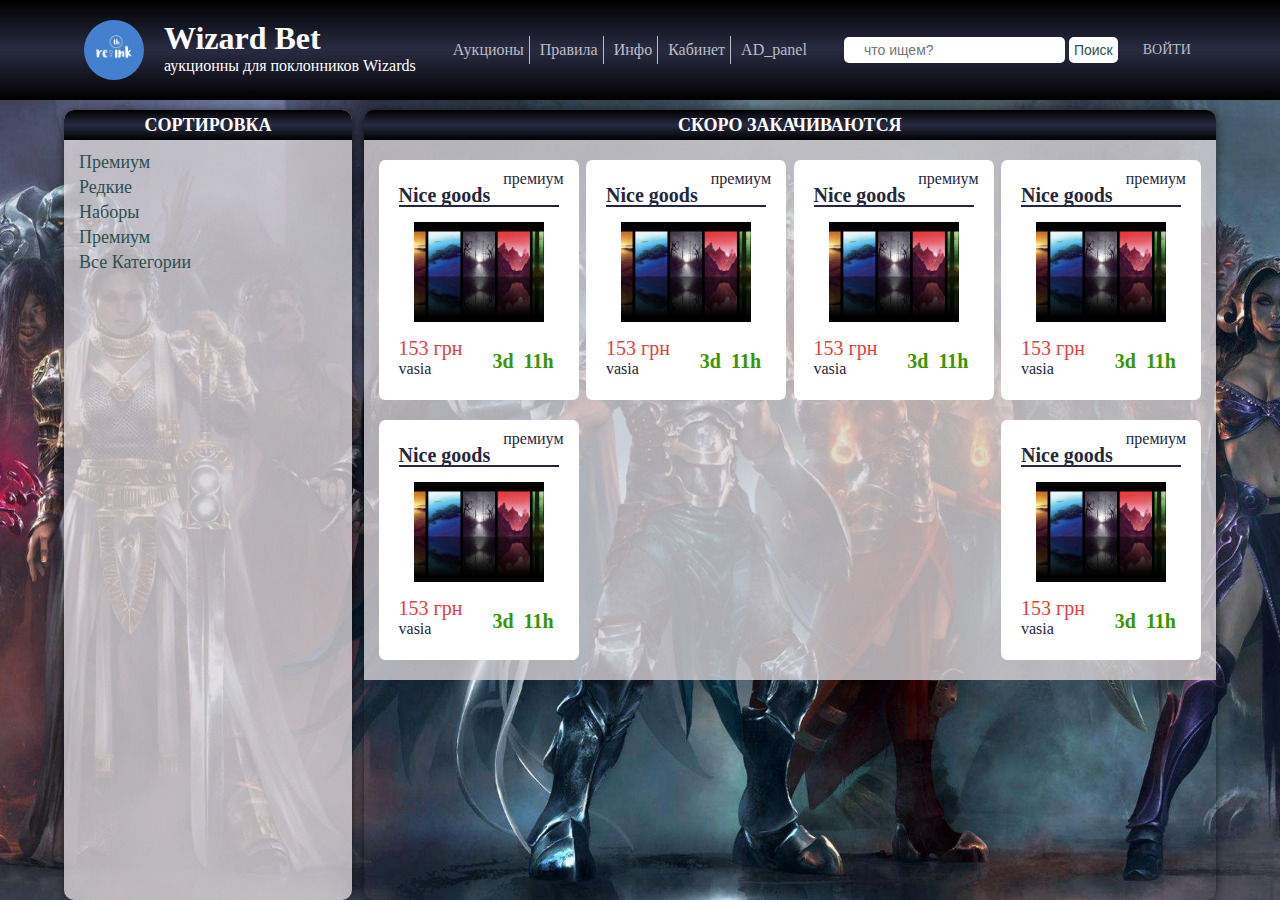
<file: auctions.html>
<!DOCTYPE html>
<html lang="en">
<head>
    <meta charset="UTF-8">
    <title>Title</title>
    <link rel="stylesheet" href="./css/style.css" type="text/css">
</head>
<body>
    <header>
        <div class="containerTop">
            <div class="wrapTopContainer">
                <div class="btnMenu">
                    <div class="btnDecoLine"></div>
                    <div class="btnDecoLine"></div>
                    <div class="btnDecoLine"></div>
                </div>
                <div class="containerTitle">
                    <a href="" class="wrapLogo">
                        <img src="./images/logoSuv.jpg" alt="logo" class="logo">
                    </a>
                    <div class="wrapH">
                        <h1>Wizard Bet</h1>
                        <p>аукционны для поклонников Wizards </p>
                    </div>
                </div>
                <ul class="topMenu">
                    <li class="topMenuItem"><a href="" class="linkMenu">аукционы</a></li>
                    <li class="topMenuItem"><a href="" class="linkMenu">правила</a></li>
                    <li class="topMenuItem"><a href="" class="linkMenu">инфо</a></li>
                    <li class="topMenuItem"><a href="" class="linkMenu">кабинет</a></li>
                    <li class="topMenuItem"><a href="" class="linkMenu">AD_panel</a></li>
                </ul>
                <div class="wrapTopLine">
                    <div class="wrapSearch">
                        <input type="search" class="input_search" placeholder="что ищем?">
                        <button class="btn search">Поиск</button>
                    </div>
                    <a href="" class="enter">Войти</a>
                </div>
            </div>

        </div>
    </header>
    <div class="containerContent">
        <div class="containerLeftBar">
            <h3>Сортировка</h3>
            <ul class="containerMenu">
                <li class="wrapItem"><a href="" class="category">Премиум</a></li>
                <li class="wrapItem"><a href="" class="category">Редкие</a></li>
                <li class="wrapItem"><a href="" class="category">Наборы</a></li>
                <li class="wrapItem"><a href="" class="category">Премиум</a></li>
                <li class="wrapItem"><a href="" class="category">Все категории</a></li>
            </ul>
        </div>
        <div class="containerRight">
            <h3>Скоро закачиваются</h3>
            <div class="containerPreview">
                <div class="itemPreview">
                    <a href="" class="categoryItem">премиум</a>
                    <a href="">
                        <p class="namePreview">Nice goods</p>
                        <div class="wrapFoto">
                            <img src="./images/4.jpg" alt="">
                        </div>
                    </a>

                    <div class="lineInfo">
                        <div class="wrapPrice">
                            <p class="price">153 <span>грн</span> </p>
                            <a  href="" class="author">vasia</a>
                        </div>
                        <div class="lineTime">
                            <p class="time days">3d</p>
                            <p class="time hours">11h</p>
                            <!--<p class="time minutes"></p>-->
                        </div>
                    </div>


                </div>
                <div class="itemPreview">
                    <a href="" class="categoryItem">премиум</a>
                    <a href="">
                        <p class="namePreview">Nice goods</p>
                        <div class="wrapFoto">
                            <img src="./images/4.jpg" alt="">
                        </div>
                    </a>

                    <div class="lineInfo">
                        <div class="wrapPrice">
                            <p class="price">153 <span>грн</span> </p>
                            <a  href="" class="author">vasia</a>
                        </div>
                        <div class="lineTime">
                            <p class="time days">3d</p>
                            <p class="time hours">11h</p>
                            <!--<p class="time minutes"></p>-->
                        </div>
                    </div>


                </div>
                <div class="itemPreview">
                    <a href="" class="categoryItem">премиум</a>
                    <a href="">
                        <p class="namePreview">Nice goods</p>
                        <div class="wrapFoto">
                            <img src="./images/4.jpg" alt="">
                        </div>
                    </a>

                    <div class="lineInfo">
                        <div class="wrapPrice">
                            <p class="price">153 <span>грн</span> </p>
                            <a  href="" class="author">vasia</a>
                        </div>
                        <div class="lineTime">
                            <p class="time days">3d</p>
                            <p class="time hours">11h</p>
                            <!--<p class="time minutes"></p>-->
                        </div>
                    </div>


                </div>
                <div class="itemPreview">
                    <a href="" class="categoryItem">премиум</a>
                    <a href="">
                        <p class="namePreview">Nice goods</p>
                        <div class="wrapFoto">
                            <img src="./images/4.jpg" alt="">
                        </div>
                    </a>

                    <div class="lineInfo">
                        <div class="wrapPrice">
                            <p class="price">153 <span>грн</span> </p>
                            <a  href="" class="author">vasia</a>
                        </div>
                        <div class="lineTime">
                            <p class="time days">3d</p>
                            <p class="time hours">11h</p>
                            <!--<p class="time minutes"></p>-->
                        </div>
                    </div>


                </div>
                <div class="itemPreview">
                    <a href="" class="categoryItem">премиум</a>
                    <a href="">
                        <p class="namePreview">Nice goods</p>
                        <div class="wrapFoto">
                            <img src="./images/4.jpg" alt="">
                        </div>
                    </a>

                    <div class="lineInfo">
                        <div class="wrapPrice">
                            <p class="price">153 <span>грн</span> </p>
                            <a  href="" class="author">vasia</a>
                        </div>
                        <div class="lineTime">
                            <p class="time days">3d</p>
                            <p class="time hours">11h</p>
                            <!--<p class="time minutes"></p>-->
                        </div>
                    </div>


                </div>
                <div class="itemPreview">
                    <a href="" class="categoryItem">премиум</a>
                    <a href="">
                        <p class="namePreview">Nice goods</p>
                        <div class="wrapFoto">
                            <img src="./images/4.jpg" alt="">
                        </div>
                    </a>

                    <div class="lineInfo">
                        <div class="wrapPrice">
                            <p class="price">153 <span>грн</span> </p>
                            <a  href="" class="author">vasia</a>
                        </div>
                        <div class="lineTime">
                            <p class="time days">3d</p>
                            <p class="time hours">11h</p>
                            <!--<p class="time minutes"></p>-->
                        </div>
                    </div>


                </div>
            </div>
        </div>
    </div>
</body>
</html>
</file>
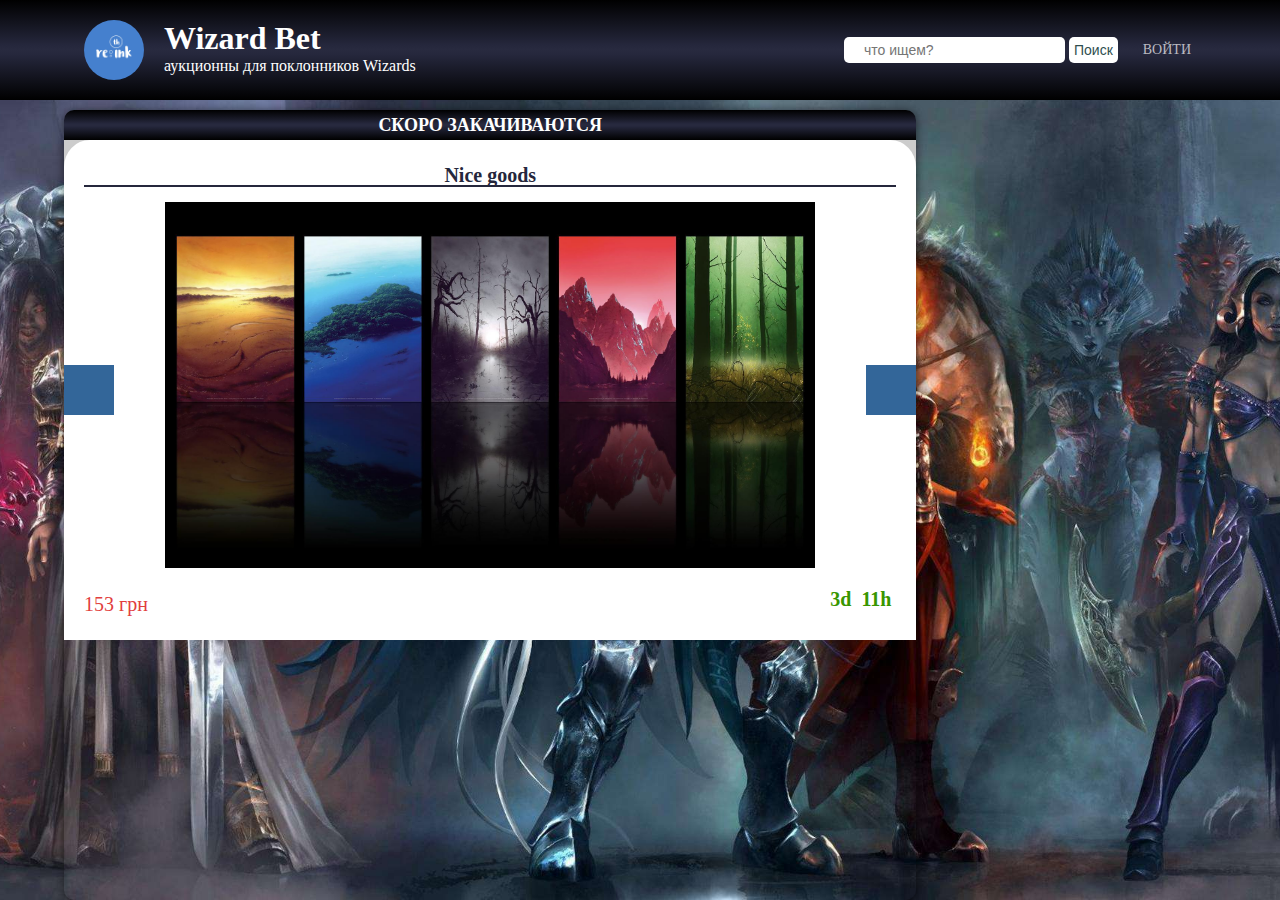
<file: main.html>
<!DOCTYPE html>
<html lang="en">
<head>
    <meta charset="UTF-8">
    <title>Title</title>
    <link rel="stylesheet" href="./css/style.css" type="text/css">
    <link rel="stylesheet" href="./css/slider.css" type="text/css">
</head>
<body>
    <header>
        <div class="containerTop">
            <div class="wrapTopContainer">
                <div class="btnMenu">
                    <div class="btnDecoLine"></div>
                    <div class="btnDecoLine"></div>
                    <div class="btnDecoLine"></div>
                </div>
                <div class="containerTitle">
                    <a href="" class="wrapLogo">
                        <img src="./images/logoSuv.jpg" alt="logo" class="logo">
                    </a>
                    <div class="wrapH">
                        <h1>Wizard Bet</h1>
                        <p>аукционны для поклонников Wizards </p>
                    </div>
                </div>
                <div class="wrapTopLine">
                    <div class="wrapSearch">
                        <input type="search" class="input_search" placeholder="что ищем?">
                        <button class="btn search">Поиск</button>
                    </div>
                    <a href="" class="enter">Войти</a>
                </div>
            </div>

        </div>
    </header>
    <div class="containerContent">

        <div class="containerRight">
            <h3>Скоро закачиваются</h3>

            <div class="slider" id="sl1">
                <div class="arrow arrow-left"></div>
                <div class="arrow arrow-right"></div>
                <div class="wraper">
                    <div class="mover">
                        <div class="slide">
                            <div class="itemPreview">
                                <a href="" class="categoryItem">премиум</a>
                                <a href="">
                                    <p class="namePreview">Nice goods</p>
                                    <div class="wrapFoto">
                                        <img src="./images/4.jpg" alt="">
                                    </div>
                                </a>

                                <div class="lineInfo">
                                    <div class="wrapPrice">
                                        <p class="price">153 <span>грн</span> </p>
                                        <a  href="" class="author">vasia</a>
                                    </div>
                                    <div class="lineTime">
                                        <p class="time days">3d</p>
                                        <p class="time hours">11h</p>
                                        <!--<p class="time minutes"></p>-->
                                    </div>
                                </div>
                            </div>
                        </div>
                        <div class="slide">
                            <div class="itemPreview">
                                <a href="" class="categoryItem">премиум</a>
                                <a href="">
                                    <p class="namePreview">Nice goods</p>
                                    <div class="wrapFoto">
                                        <img src="./images/4.jpg" alt="">
                                    </div>
                                </a>

                                <div class="lineInfo">
                                    <div class="wrapPrice">
                                        <p class="price">153 <span>грн</span> </p>
                                        <a  href="" class="author">vasia</a>
                                    </div>
                                    <div class="lineTime">
                                        <p class="time days">3d</p>
                                        <p class="time hours">11h</p>
                                        <!--<p class="time minutes"></p>-->
                                    </div>
                                </div>
                            </div>
                        </div>
                        <div class="slide">
                            <div class="itemPreview">
                                <a href="" class="categoryItem">премиум</a>
                                <a href="">
                                    <p class="namePreview">Nice goods</p>
                                    <div class="wrapFoto">
                                        <img src="./images/4.jpg" alt="">
                                    </div>
                                </a>

                                <div class="lineInfo">
                                    <div class="wrapPrice">
                                        <p class="price">153 <span>грн</span> </p>
                                        <a  href="" class="author">vasia</a>
                                    </div>
                                    <div class="lineTime">
                                        <p class="time days">3d</p>
                                        <p class="time hours">11h</p>
                                        <!--<p class="time minutes"></p>-->
                                    </div>
                                </div>
                            </div>
                        </div>
                        <div class="slide">
                            <div class="itemPreview">
                                <a href="" class="categoryItem">премиум</a>
                                <a href="">
                                    <p class="namePreview">Nice goods</p>
                                    <div class="wrapFoto">
                                        <img src="./images/4.jpg" alt="">
                                    </div>
                                </a>

                                <div class="lineInfo">
                                    <div class="wrapPrice">
                                        <p class="price">153 <span>грн</span> </p>
                                        <a  href="" class="author">vasia</a>
                                    </div>
                                    <div class="lineTime">
                                        <p class="time days">3d</p>
                                        <p class="time hours">11h</p>
                                        <!--<p class="time minutes"></p>-->
                                    </div>
                                </div>
                            </div>
                        </div>
                        <div class="slide">
                            <div class="itemPreview">
                                <a href="" class="categoryItem">премиум</a>
                                <a href="">
                                    <p class="namePreview">Nice goods</p>
                                    <div class="wrapFoto">
                                        <img src="./images/4.jpg" alt="">
                                    </div>
                                </a>

                                <div class="lineInfo">
                                    <div class="wrapPrice">
                                        <p class="price">153 <span>грн</span> </p>
                                        <a  href="" class="author">vasia</a>
                                    </div>
                                    <div class="lineTime">
                                        <p class="time days">3d</p>
                                        <p class="time hours">11h</p>
                                        <!--<p class="time minutes"></p>-->
                                    </div>
                                </div>
                            </div>
                        </div>
                        <div class="slide">
                            <div class="itemPreview">
                                <a href="" class="categoryItem">премиум</a>
                                <a href="">
                                    <p class="namePreview">Nice goods</p>
                                    <div class="wrapFoto">
                                        <img src="./images/4.jpg" alt="">
                                    </div>
                                </a>

                                <div class="lineInfo">
                                    <div class="wrapPrice">
                                        <p class="price">153 <span>грн</span> </p>
                                        <a  href="" class="author">vasia</a>
                                    </div>
                                    <div class="lineTime">
                                        <p class="time days">3d</p>
                                        <p class="time hours">11h</p>
                                        <!--<p class="time minutes"></p>-->
                                    </div>
                                </div>
                            </div>
                        </div>
                        </div>
                    </div>
                    <div class="wraper2"></div>
                </div>




            <!--<div class="containerPreview">-->
                <!--<div class="itemPreview">-->
                    <!--<a href="" class="categoryItem">премиум</a>-->
                    <!--<a href="">-->
                        <!--<p class="namePreview">Nice goods</p>-->
                        <!--<div class="wrapFoto">-->
                            <!--<img src="./images/4.jpg" alt="">-->
                        <!--</div>-->
                    <!--</a>-->

                    <!--<div class="lineInfo">-->
                        <!--<div class="wrapPrice">-->
                            <!--<p class="price">153 <span>грн</span> </p>-->
                            <!--<a  href="" class="author">vasia</a>-->
                        <!--</div>-->
                        <!--<div class="lineTime">-->
                            <!--<p class="time days">3d</p>-->
                            <!--<p class="time hours">11h</p>-->
                            <!--&lt;!&ndash;<p class="time minutes"></p>&ndash;&gt;-->
                        <!--</div>-->
                    <!--</div>-->
                <!--</div>-->


                <!--</div>-->
                <!--<div class="itemPreview">-->
                    <!--<a href="" class="categoryItem">премиум</a>-->
                    <!--<a href="">-->
                        <!--<p class="namePreview">Nice goods</p>-->
                        <!--<div class="wrapFoto">-->
                            <!--<img src="./images/4.jpg" alt="">-->
                        <!--</div>-->
                    <!--</a>-->

                    <!--<div class="lineInfo">-->
                        <!--<div class="wrapPrice">-->
                            <!--<p class="price">153 <span>грн</span> </p>-->
                            <!--<a  href="" class="author">vasia</a>-->
                        <!--</div>-->
                        <!--<div class="lineTime">-->
                            <!--<p class="time days">3d</p>-->
                            <!--<p class="time hours">11h</p>-->
                            <!--&lt;!&ndash;<p class="time minutes"></p>&ndash;&gt;-->
                        <!--</div>-->
                    <!--</div>-->
                <!--</div>-->


                <!--</div>-->
                <!--<div class="itemPreview">-->
                    <!--<a href="" class="categoryItem">премиум</a>-->
                    <!--<a href="">-->
                        <!--<p class="namePreview">Nice goods</p>-->
                        <!--<div class="wrapFoto">-->
                            <!--<img src="./images/4.jpg" alt="">-->
                        <!--</div>-->
                    <!--</a>-->

                    <!--<div class="lineInfo">-->
                        <!--<div class="wrapPrice">-->
                            <!--<p class="price">153 <span>грн</span> </p>-->
                            <!--<a  href="" class="author">vasia</a>-->
                        <!--</div>-->
                        <!--<div class="lineTime">-->
                            <!--<p class="time days">3d</p>-->
                            <!--<p class="time hours">11h</p>-->
                            <!--&lt;!&ndash;<p class="time minutes"></p>&ndash;&gt;-->
                        <!--</div>-->
                    <!--</div>-->


                <!--</div>-->
                <!--<div class="itemPreview">-->
                    <!--<a href="" class="categoryItem">премиум</a>-->
                    <!--<a href="">-->
                        <!--<p class="namePreview">Nice goods</p>-->
                        <!--<div class="wrapFoto">-->
                            <!--<img src="./images/4.jpg" alt="">-->
                        <!--</div>-->
                    <!--</a>-->

                    <!--<div class="lineInfo">-->
                        <!--<div class="wrapPrice">-->
                            <!--<p class="price">153 <span>грн</span> </p>-->
                            <!--<a  href="" class="author">vasia</a>-->
                        <!--</div>-->
                        <!--<div class="lineTime">-->
                            <!--<p class="time days">3d</p>-->
                            <!--<p class="time hours">11h</p>-->
                            <!--&lt;!&ndash;<p class="time minutes"></p>&ndash;&gt;-->
                        <!--</div>-->
                    <!--</div>-->


                <!--</div>-->
                <!--<div class="itemPreview">-->
                    <!--<a href="" class="categoryItem">премиум</a>-->
                    <!--<a href="">-->
                        <!--<p class="namePreview">Nice goods</p>-->
                        <!--<div class="wrapFoto">-->
                            <!--<img src="./images/4.jpg" alt="">-->
                        <!--</div>-->
                    <!--</a>-->

                    <!--<div class="lineInfo">-->
                        <!--<div class="wrapPrice">-->
                            <!--<p class="price">153 <span>грн</span> </p>-->
                            <!--<a  href="" class="author">vasia</a>-->
                        <!--</div>-->
                        <!--<div class="lineTime">-->
                            <!--<p class="time days">3d</p>-->
                            <!--<p class="time hours">11h</p>-->
                            <!--&lt;!&ndash;<p class="time minutes"></p>&ndash;&gt;-->
                        <!--</div>-->
                    <!--</div>-->
                <!--</div>-->


                <!--</div>-->
                <!--<div class="itemPreview">-->
                    <!--<a href="" class="categoryItem">премиум</a>-->
                    <!--<a href="">-->
                        <!--<p class="namePreview">Nice goods</p>-->
                        <!--<div class="wrapFoto">-->
                            <!--<img src="./images/4.jpg" alt="">-->
                        <!--</div>-->
                    <!--</a>-->

                    <!--<div class="lineInfo">-->
                        <!--<div class="wrapPrice">-->
                            <!--<p class="price">153 <span>грн</span> </p>-->
                            <!--<a  href="" class="author">vasia</a>-->
                        <!--</div>-->
                        <!--<div class="lineTime">-->
                            <!--<p class="time days">3d</p>-->
                            <!--<p class="time hours">11h</p>-->
                            <!--&lt;!&ndash;<p class="time minutes"></p>&ndash;&gt;-->
                        <!--</div>-->
                    <!--</div>-->
                <!--</div>-->
        </div>
    <script src="script/slider.js"></script>
</body>
</html>
</file>
<file: css/style.css>
@charset "utf-8";
/* CSS Document */
*, html, body{margin: 0; padding: 0; list-style: none; box-sizing: border-box; outline: none; text-decoration: none; border: none; }
body{background-image: url("../images/magic-the-gathering.jpg"); background-attachment: fixed; background-position: center;
    background-size: cover; }

/*header*/
.btnMenu{display: none}

.containerTop{width: 100%; height: auto;
    background-image: linear-gradient( to bottom, #000 0%, #25273c 45%, #282a3f 50%, #25273c 55%, #000 100%);
    }
.wrapTopContainer{ width: 90%; display: flex; justify-content: space-between; align-items: center; padding: 20px; margin: 0 auto;}
.containerTitle{display: flex}
.wrapLogo{width:60px; height: 60px; border-radius: 50%; overflow: hidden}
.logo{width: 100%}
.wrapH{margin-left: 20px}
h1{color: #fff;}
.wrapH p{color:#fff}

/*topMenu*/
.topMenu{display: flex}
.topMenuItem{margin-left: 5px; border-right: 1px solid #bcbcc2;}
.topMenuItem:first-child{margin-left: 0px; }
.topMenuItem:last-child{border-right: none; }
.linkMenu{display:block; font-size: 16px; color: #bcbcc2; text-transform: capitalize;  padding: 5px}
.topMenuItem:hover{border-color: #fff; }
.topMenuItem:hover .linkMenu{color:#fff; }


.wrapTopLine{display: flex; position: relative;  }
.input_search{font-size: 14px; padding: 5px 20px; border-radius: 5px; }
.input_search::-webkit-search-cancel-button{display: none}
.search{font-size: 14px; padding: 5px; border-radius: 5px; background: #fff; color: darkslategray;}
.enter{margin-left: 20px;  font-size: 14px; color:#bcbcc2;  text-transform: uppercase; padding: 5px}
.enter:hover{ border-radius: 5px; color:#fff; }

/*content*/
.containerContent{width: 90%; height: calc(100vh - 100px); display: flex; justify-content: space-between; align-items: stretch;
    /*background: #fff;*/
    margin: 0 auto; padding-top: 10px}

/*leftBar*/
.containerLeftBar{width: 25%; min-height: 400px; box-shadow: 0px 1px 10px 0px #00000094; border-radius: 10px; background: #dbd6dac9}
h3{width:100%; font-size: 18px; line-height: 30px; text-transform: uppercase; color: #fff; text-align: center; border-radius: 10px 10px 0 0;
    background-image: linear-gradient( to bottom, #000 0%, #25273c 45%, #282a3f 50%, #25273c 55%, #000 100%)}
.containerMenu{width: 100%; height: auto; padding-bottom: 20px; padding-top: 10px; }
.wrapItem{padding: 0px 10px 0px 15px }
.category{text-transform: capitalize;  font-size: 18px;  color: darkslategray;  line-height: 25px;}
.wrapItem:hover{background: #367272fa;}
.wrapItem:hover .category{text-decoration: underline; color: #fff}


.containerRight{width: 74%;  border-radius: 10px; box-shadow: 0px 1px 10px 0px #00000094;}
/*h3*/
.containerPreview{width:100%; height: auto; display: flex; flex-wrap:wrap; padding: 20px 15px 0px 15px;  background: #dbd6dac9;
 justify-content: space-between;
}
/*item*/
.itemPreview{width: 200px; height: 240px; border-radius: 3%; padding: 25px 20px 20px 20px;
    /*margin-left: 20px; */
    margin-bottom: 20px; background: #fff; position: relative}
.itemPreview:hover{box-shadow: 0px 1px 10px 0px;}
/*.itemPreview:first-child{margin-left: 0px;}*/
.itemPreview:last-child{align-self: flex-start ;}

.categoryItem{position: absolute; right: 15px; top:10px; color:#25273c }
.categoryItem:hover, .author:hover{text-decoration: underline;}
.namePreview{font-size: 20px; font-weight: bold; color:#25273c; line-height: 20px; border-bottom: 2px solid #25273c }
.namePreview:hover{color:#6b626a;}
.wrapFoto{width: 130px; height: 100px; display: block; margin: 15px auto ;  overflow: hidden; background: url("../images/4.jpg") center;
    background-size: cover;  }
.wrapFoto:hover{margin:10px auto; width: 140px; height: 110px;}
.wrapFoto img{width:100%; height:100%; opacity: 0;}

.lineInfo{display: flex; justify-content: space-between;  align-items: flex-end;  }
.author{ color:#25273c}

.price{font-size: 20px;  color: #e23e3d;}
.lineTime{display: flex; justify-content: center;}
.time{font-size: 20px; font-weight: bold; color: #389600; padding: 5px;}
.lineTime> p{user-select: none}
</file>
<file: css/slider.css>
.slider{
    width:100%;
    height: 500px;
    margin: 0 auto;
    position: relative;
    overflow: hidden;
}
.slider .wraper{
    width: 100%;
    height: 100%;
    background: #ccc;
}
.slider .wraper .mover{
    width: 200%;
    height: 100%;
    font-size: 0;
}
.slider .wraper .mover .slide{
    width: 50%;
    height: 100%;
    display: inline-block;
    box-sizing: border-box;
    text-align: center;
}
.slider .arrow{
    position: absolute;
    top:50%;
    height: 50px;
    width: 50px;
    margin-top: -25px;
    background: #336699;
}
.slider .arrow-left{left: 0}
.slider .arrow-right{right: 0}
.wraper2{
    position: absolute;
    bottom: 20px;

}

.slide > .itemPreview {
    width: auto;
    height: 100vh;
    position: static;
}

.slide .wrapFoto{
    width: 80%;
    height: auto;
}
</file>
